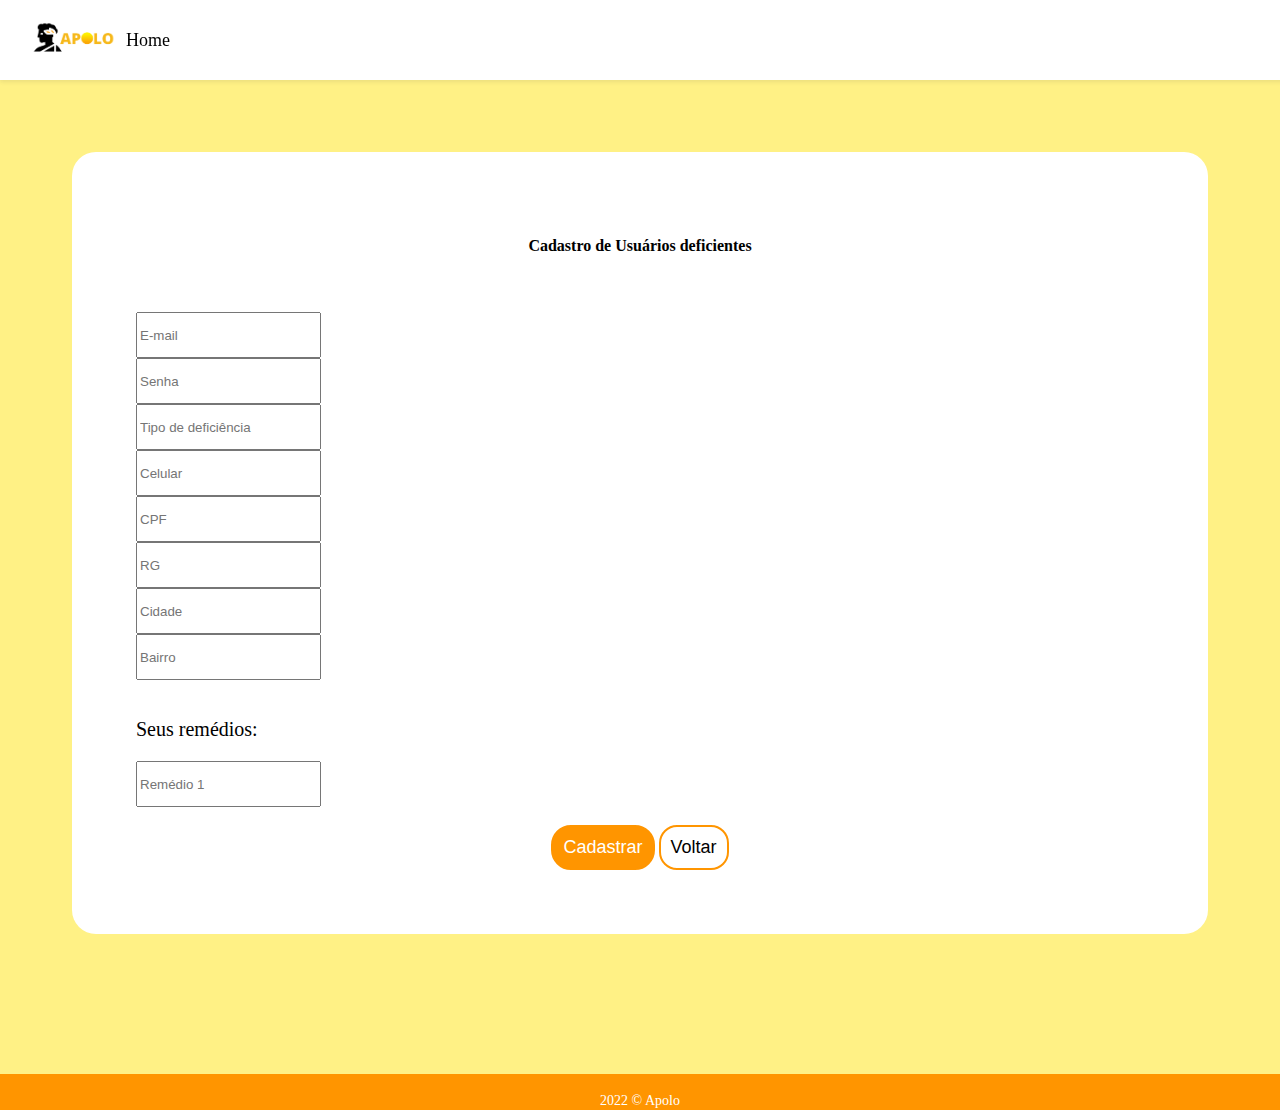
<file: pages/cadastroD.html>
<!DOCTYPE html>
    <head>
        <title> APOLO </title>
        <link rel="stylesheet" href="https://cdn.jsdelivr.net/npm/bootstrap@4.6.2/dist/css/bootstrap.min.css" integrity="sha384-xOolHFLEh07PJGoPkLv1IbcEPTNtaed2xpHsD9ESMhqIYd0nLMwNLD69Npy4HI+N" crossorigin="anonymous">
        <link rel="stylesheet" href="https://cdn.jsdelivr.net/npm/bootstrap-icons@1.9.1/font/bootstrap-icons.css">
        <link href="../css/estilo.css" rel="stylesheet" type="text/css">

        <meta name="viewport" content="width=device-width, initial-scale=1, shrink-to-fit=no">
        <meta http-equiv="X-UA-Compatible" content="IE=edge">

        <link rel="icon" type="image/png" sizes="32x32" href="../img/favicon-32x32.png">

        <script src="https://cdn.jsdelivr.net/npm/jquery@3.5.1/dist/jquery.slim.min.js" integrity="sha384-DfXdz2htPH0lsSSs5nCTpuj/zy4C+OGpamoFVy38MVBnE+IbbVYUew+OrCXaRkfj" crossorigin="anonymous"></script>
        <script src="https://cdn.jsdelivr.net/npm/bootstrap@4.6.2/dist/js/bootstrap.bundle.min.js" integrity="sha384-Fy6S3B9q64WdZWQUiU+q4/2Lc9npb8tCaSX9FK7E8HnRr0Jz8D6OP9dO5Vg3Q9ct" crossorigin="anonymous"></script>


        <script src="https://ajax.googleapis.com/ajax/libs/jquery/2.1.0/jquery.min.js"></script>

    </head>
    <body>
      <nav class="navbar fixed-top">
          <div class="nav-conteudo"> 
            <ul class="nav-lista">
              <div class="navbar-brand">
                <img src="../img/Apolo_logo.png" id="navbarimg">
              </div>

                <li class="nav-item">
                    <a href="../index.html" class="nav-link active">Home</a>
                </li>
                    
            </ul>
        </div>
      </nav>
          <main>
            <div class="container-fluid main" id="home">
                <div class="row linha justify-content-center r-cadastro">
                  <div class="col-sm-10">
                    <div class="m-cadastro">
                        <form method="POST">
                            <div class="row">
                              <div class="col-sm-12 center">
                                <h4> Cadastro de Usuários deficientes</h4>
                                <br> 
                              </div>
                            </div>
                            <div class="row">
                              <br>
                              <div class="form-group col-md-6">
                                <input type="email" class="form-control forms" id="cadastroEmail" name="email" placeholder="E-mail">
                              </div>
                              <div class="form-group col-md-6">
                                <input type="nome" class="form-control forms" id="cadastroSenha" name="senha" placeholder="Senha">
                              </div>
                            </div>
                            <div class="row">
                              <div class="form-group col-md-6">
                                <input type="text" class="form-control forms" id="tipoDef" placeholder="Tipo de deficiência">
                              </div>
                              <div class="form-group col-md-6">
                                <input type="text" class="form-control forms" id="celDef" placeholder="Celular">
                              </div>
                            </div>
                            <div class="row">
                              <div class="form-group col-md-6">
                                <input type="text" class="form-control forms" id="cpfDef" placeholder="CPF">
                              </div>
                              <div class="form-group col-md-6">
                                <input type="text" class="form-control forms" id="rgDef" placeholder="RG">
                              </div>
                            </div>
                            <div class="row">
                              <div class="form-group col-md-6">
                                <input type="text" class="form-control forms" id="cidadeDef" placeholder="Cidade">
                              </div>
                              <div class="form-group col-md-6">
                                <input type="text" class="form-control forms" id="bairroDef" placeholder="Bairro">
                              </div>
                            </div>
                            <div class="row">
                                  <div class="col-md-12">
                                    <br>
                                    <p> Seus remédios:</p>
                                  </div>
                                  <div class="col-md-12">
                                    <input type="text" class="form-control forms" id="remedioD1" placeholder="Remédio 1">
                                  </div>
                                </div>
                              <br>
                              <div class="center">
                                <button type="submit" value="Cadastrar" class="btn-login" id="cadastro" onclick="cadastrarD()"> Cadastrar </button>
                                <button class="btn-cadastro"> <a href="../index.html"> Voltar </a></button>
                            </div>
                            </div>
                          </form>
                    </div>
                  </div>
                </div>
              </div>
        </main>
        <div class="container-fluid footer">
            <p class="footer-p"> 2022 © Apolo </p>
      </div>

      <script src="../js/script.js"></script>
    </body>
</html>
</file>
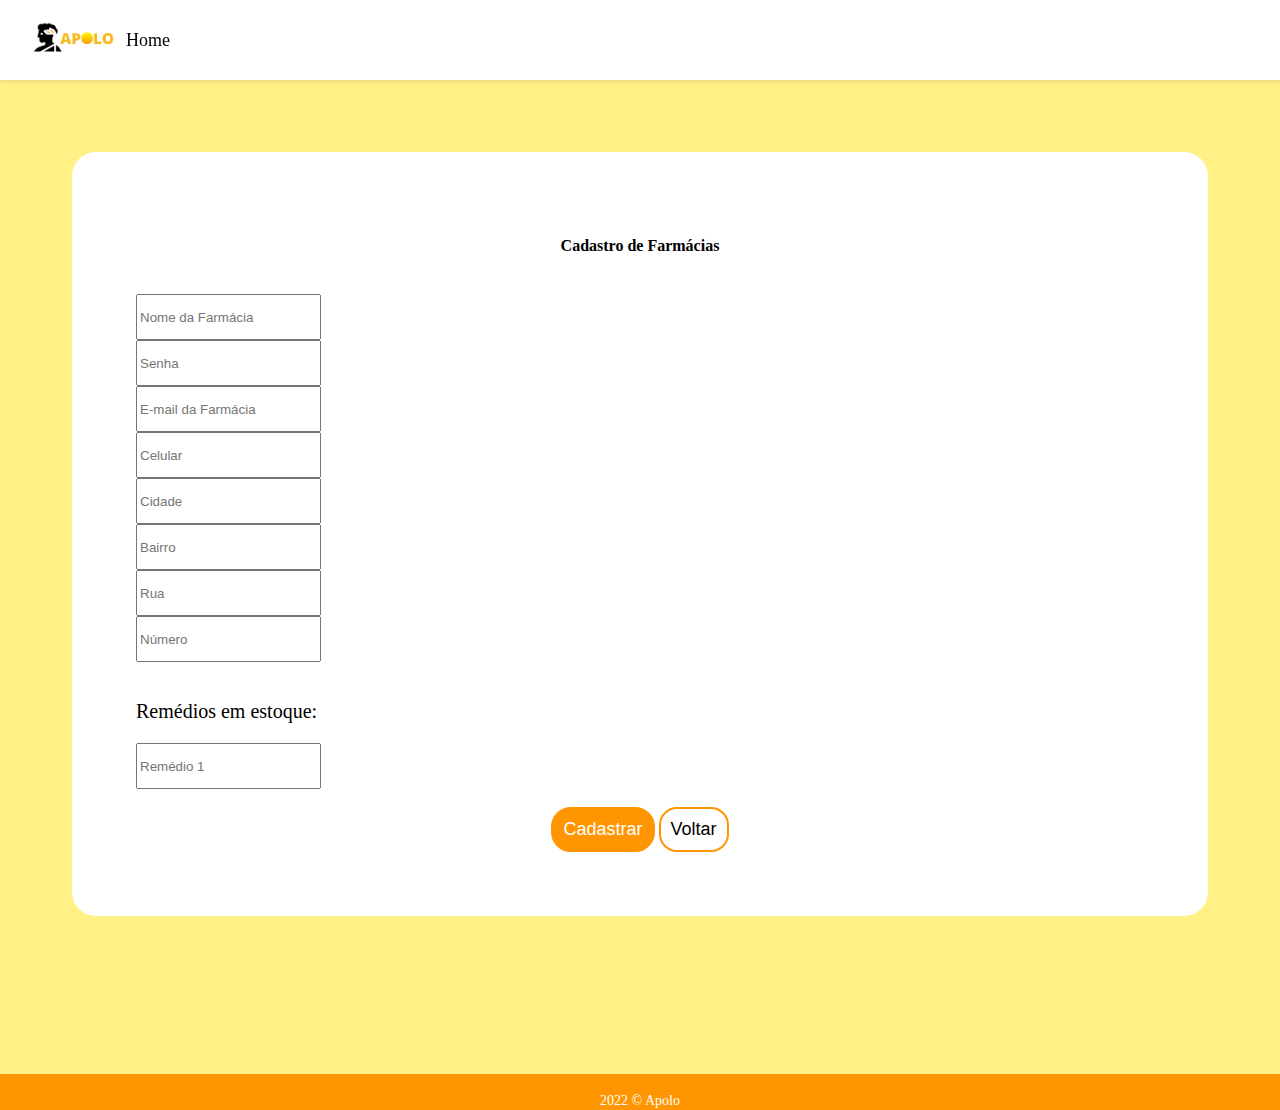
<file: pages/cadastroF.html>
<!DOCTYPE html>
    <head>
        <title> APOLO </title>
        <link rel="stylesheet" href="https://cdn.jsdelivr.net/npm/bootstrap@4.6.2/dist/css/bootstrap.min.css" integrity="sha384-xOolHFLEh07PJGoPkLv1IbcEPTNtaed2xpHsD9ESMhqIYd0nLMwNLD69Npy4HI+N" crossorigin="anonymous">
        <link rel="stylesheet" href="https://cdn.jsdelivr.net/npm/bootstrap-icons@1.9.1/font/bootstrap-icons.css">
        <link href="../css/estilo.css" rel="stylesheet" type="text/css">

        <meta name="viewport" content="width=device-width, initial-scale=1, shrink-to-fit=no">
        <meta http-equiv="X-UA-Compatible" content="IE=edge">

        <link rel="icon" type="image/png" sizes="32x32" href="../img/favicon-32x32.png">

        <script src="https://cdn.jsdelivr.net/npm/jquery@3.5.1/dist/jquery.slim.min.js" integrity="sha384-DfXdz2htPH0lsSSs5nCTpuj/zy4C+OGpamoFVy38MVBnE+IbbVYUew+OrCXaRkfj" crossorigin="anonymous"></script>
        <script src="https://cdn.jsdelivr.net/npm/bootstrap@4.6.2/dist/js/bootstrap.bundle.min.js" integrity="sha384-Fy6S3B9q64WdZWQUiU+q4/2Lc9npb8tCaSX9FK7E8HnRr0Jz8D6OP9dO5Vg3Q9ct" crossorigin="anonymous"></script>


        <script src="https://ajax.googleapis.com/ajax/libs/jquery/2.1.0/jquery.min.js"></script>

        <style>
          @import url('https://fonts.googleapis.com/css2?family=Fjalla+One&display=swap');
        </style>
    </head>
    <body>
      <nav class="navbar fixed-top">
          <div class="nav-conteudo"> 
            <ul class="nav-lista">
              <div class="navbar-brand">
                <img src="../img/Apolo_logo.png" id="navbarimg">
              </div>

                <li class="nav-item">
                    <a href="../index.html" class="nav-link active">Home</a>
                </li>
                    
            </ul>
        </div>
      </nav>
          <main>
            <div class="container-fluid main" id="home">
                <div class="row linha justify-content-center r-cadastro">
                  <div class="col-sm-10">
                    <div class="m-cadastro">
                        <form method="POST">
                            <div class="row">
                              <div class="col-sm-12 center">
                                <h4> Cadastro de Farmácias </h4>
                                <br>
                              </div>
                            </div>
                            <div class="row">
                              <div class="form-group col-md-6">
                                <input type="email" class="form-control forms" id="cadastroNome" name="nome" placeholder="Nome da Farmácia">
                              </div>
                              <div class="form-group col-md-6">
                                <input type="nome" class="form-control forms" id="cadastroSenha" name="senha" placeholder="Senha">
                              </div>
                            </div>
                              
                            <div class="row">
                                    <div class="form-group col-md-6">
                                        <input type="text" class="form-control forms" id="emailFar" placeholder="E-mail da Farmácia">
                                    </div>
                                    <div class="form-group col-md-6">
                                        <input type="text" class="form-control forms" id="celFar" placeholder="Celular">
                                    </div>
                                  </div>
                                  <div class="row">
                                    <div class="form-group col-md-6">
                                        <input type="text" class="form-control forms" id="cidadeFar" placeholder="Cidade">
                                    </div>
                                    <div class="form-group col-md-6">
                                        <input type="text" class="form-control forms" id="bairroFar" placeholder="Bairro">
                                    </div>
                                  </div>
                                  <div class="row">
                                      <div class="form-group col-md-6">
                                      <input type="text" class="form-control forms" id="ruaFar" placeholder="Rua">
                                  </div>
                                  <div class="form-group col-md-6">
                                      <input type="text" class="form-control forms" id="numeroFar" placeholder="Número">
                                  </div>
                                </div>
                                <div class="form-row">
                                  <div class="col-md-12">
                                    <br>
                                    <p> Remédios em estoque:</p>
                                  </div>
                                  <div class="col-md-12">
                                    <input type="text" class="form-control forms" id="remedioF1" placeholder="Remédio 1">
                                  </div>
                              </div>
                              <br>
                              <div class="center">
                                <button type="submit" value="Cadastrar" class="btn-login" id="cadastro" onclick="cadastrarF()"> Cadastrar </button>
                                <button class="btn-cadastro"> <a href="../index.html"> Voltar </a></button>
                            </div>
                            </div>
                          </form>
                        <br> 
                    </div>
                  </div>
                </div>
              </div>
        </main>
        <div class="container-fluid footer">
            <p class="footer-p"> 2022 © Apolo </p>
      </div>

      <script src="../js/script.js"></script>
    </body>
</html>
</file>
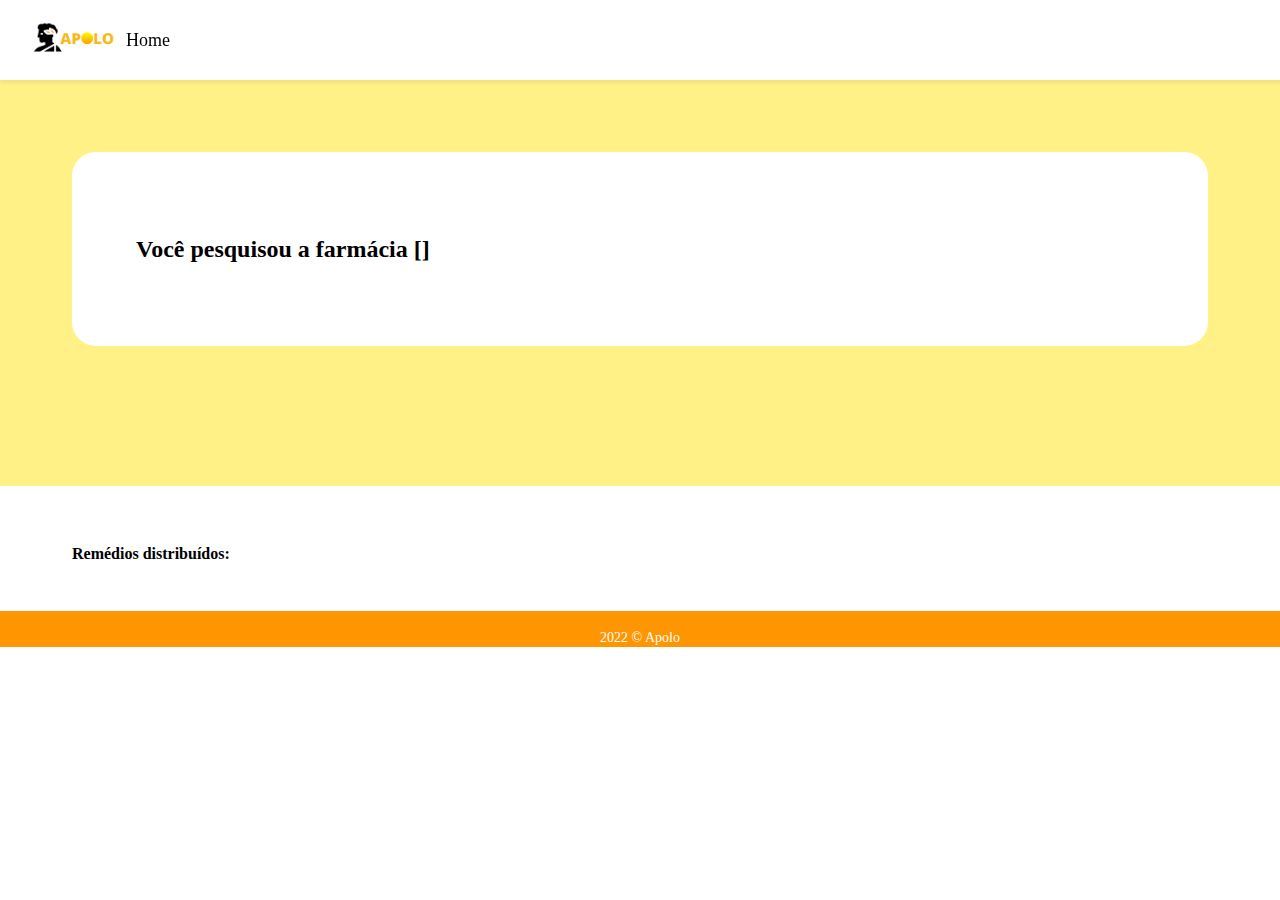
<file: pages/farmacia.html>
<!DOCTYPE html>
    <head>
        <title> APOLO </title>
        <link rel="stylesheet" href="https://cdn.jsdelivr.net/npm/bootstrap@4.6.2/dist/css/bootstrap.min.css" integrity="sha384-xOolHFLEh07PJGoPkLv1IbcEPTNtaed2xpHsD9ESMhqIYd0nLMwNLD69Npy4HI+N" crossorigin="anonymous">
        <link rel="stylesheet" href="https://cdn.jsdelivr.net/npm/bootstrap-icons@1.9.1/font/bootstrap-icons.css">
        <link href="../css/estilo.css" rel="stylesheet" type="text/css">

        <meta name="viewport" content="width=device-width, initial-scale=1, shrink-to-fit=no">
        <meta http-equiv="X-UA-Compatible" content="IE=edge">

        <script src="https://cdn.jsdelivr.net/npm/jquery@3.5.1/dist/jquery.slim.min.js" integrity="sha384-DfXdz2htPH0lsSSs5nCTpuj/zy4C+OGpamoFVy38MVBnE+IbbVYUew+OrCXaRkfj" crossorigin="anonymous"></script>
        <script src="https://cdn.jsdelivr.net/npm/bootstrap@4.6.2/dist/js/bootstrap.bundle.min.js" integrity="sha384-Fy6S3B9q64WdZWQUiU+q4/2Lc9npb8tCaSX9FK7E8HnRr0Jz8D6OP9dO5Vg3Q9ct" crossorigin="anonymous"></script>
        <script src="https://ajax.googleapis.com/ajax/libs/jquery/2.1.0/jquery.min.js"></script>

    </head>
    <body>
      <nav class="navbar fixed-top">
          <div class="nav-conteudo"> 
            <ul class="nav-lista">
              <div class="navbar-brand">
                <img src="../img/Apolo_logo.png" id="navbarimg">
              </div>

                <li class="nav-item">
                    <a href="../index.html" class="nav-link active">Home</a>
                </li>
                    
            </ul>
        </div>
      </nav>
          <main>
              <div class="container-fluid main" id="home">
                <div class="row linha r-cadastro">
                  <div class="col-sm-12">
                    <div class="m-cadastro">
                      <h2> Você pesquisou a farmácia [] </h2>
                    </div>
                  </div>
                </div>
              </div>
              <div class="container-fluid">
                <div class="row linha">
                  <div class="col-sm-6">
                    <h4>Remédios distribuídos: </h4>
                    <div id="aba-remedio2">
                      
                    </div>
                  </div>
                </div>
              </div>
            </div>
        </main>
        
        <div class="container-fluid footer">
            <p class="footer-p"> 2022 © Apolo </p>
      </div>

      <script src="../js/script.js"></script>
    </body>
</html>
</file>
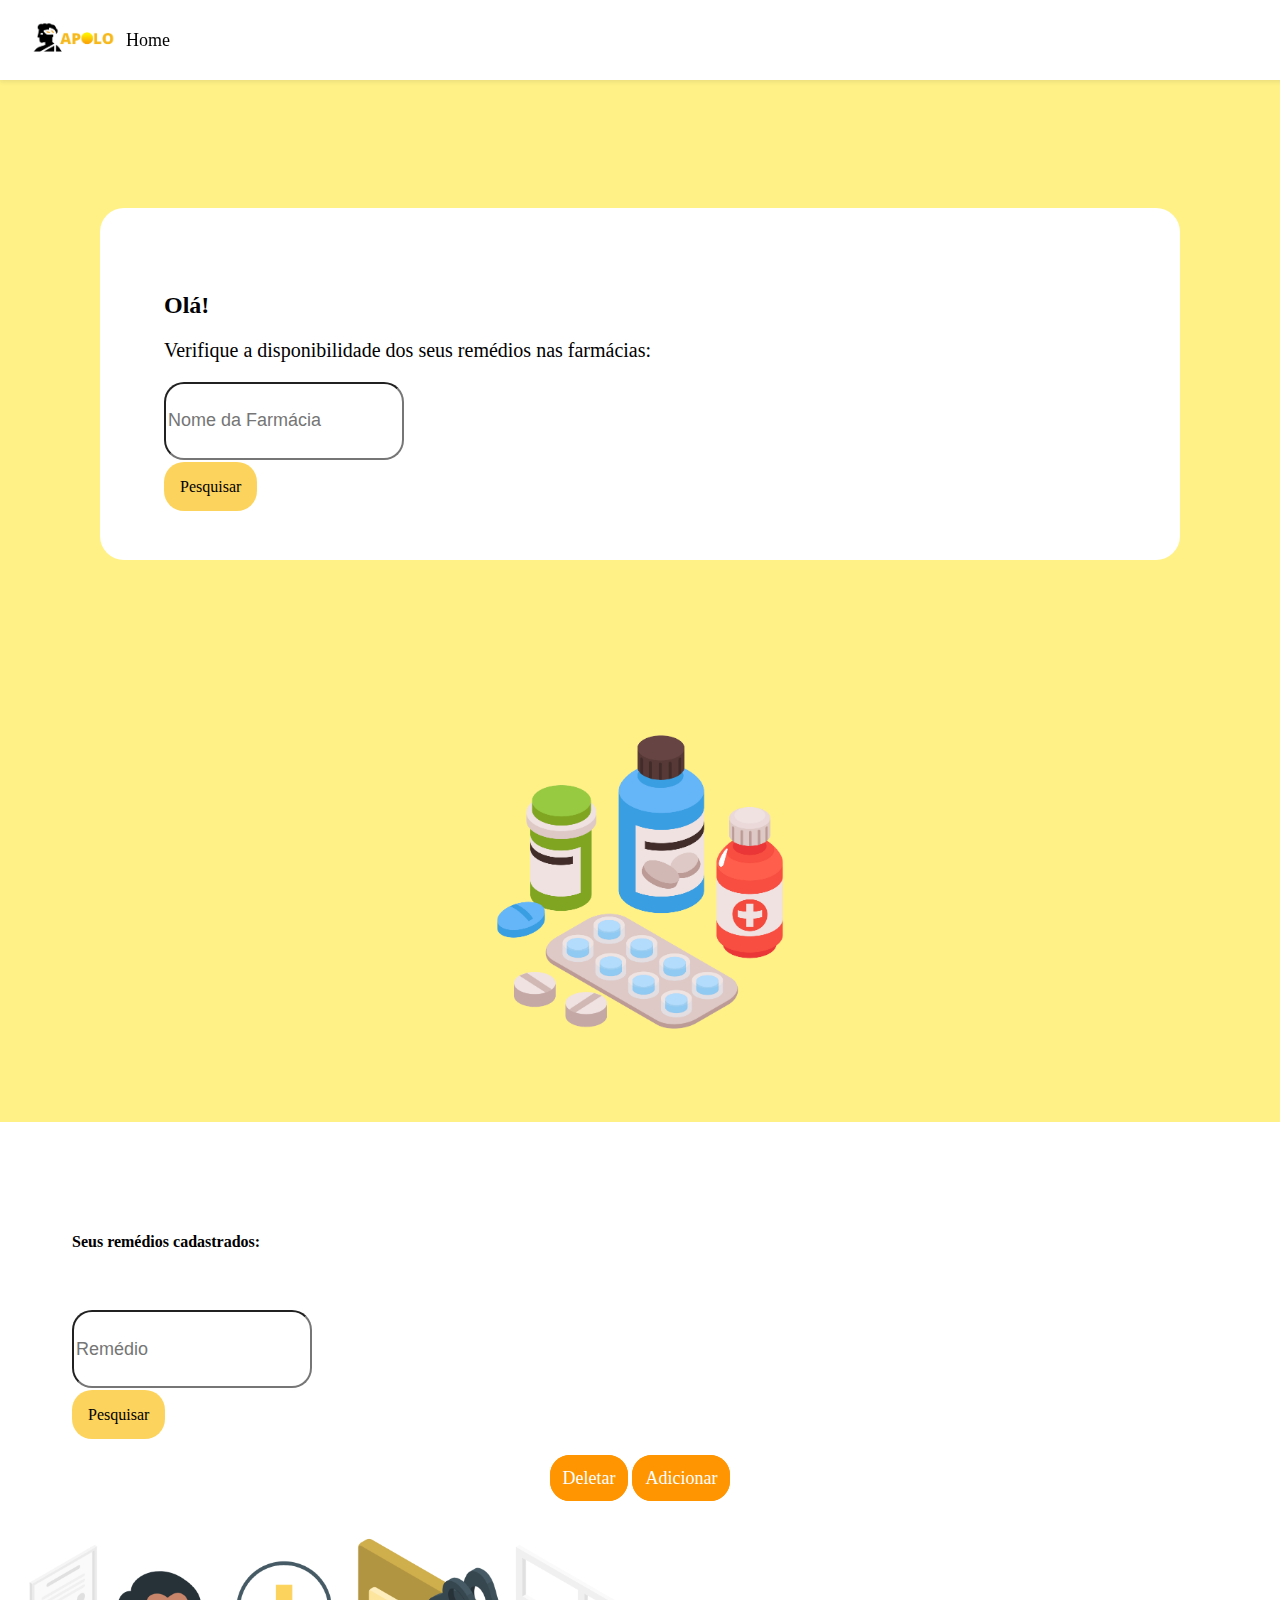
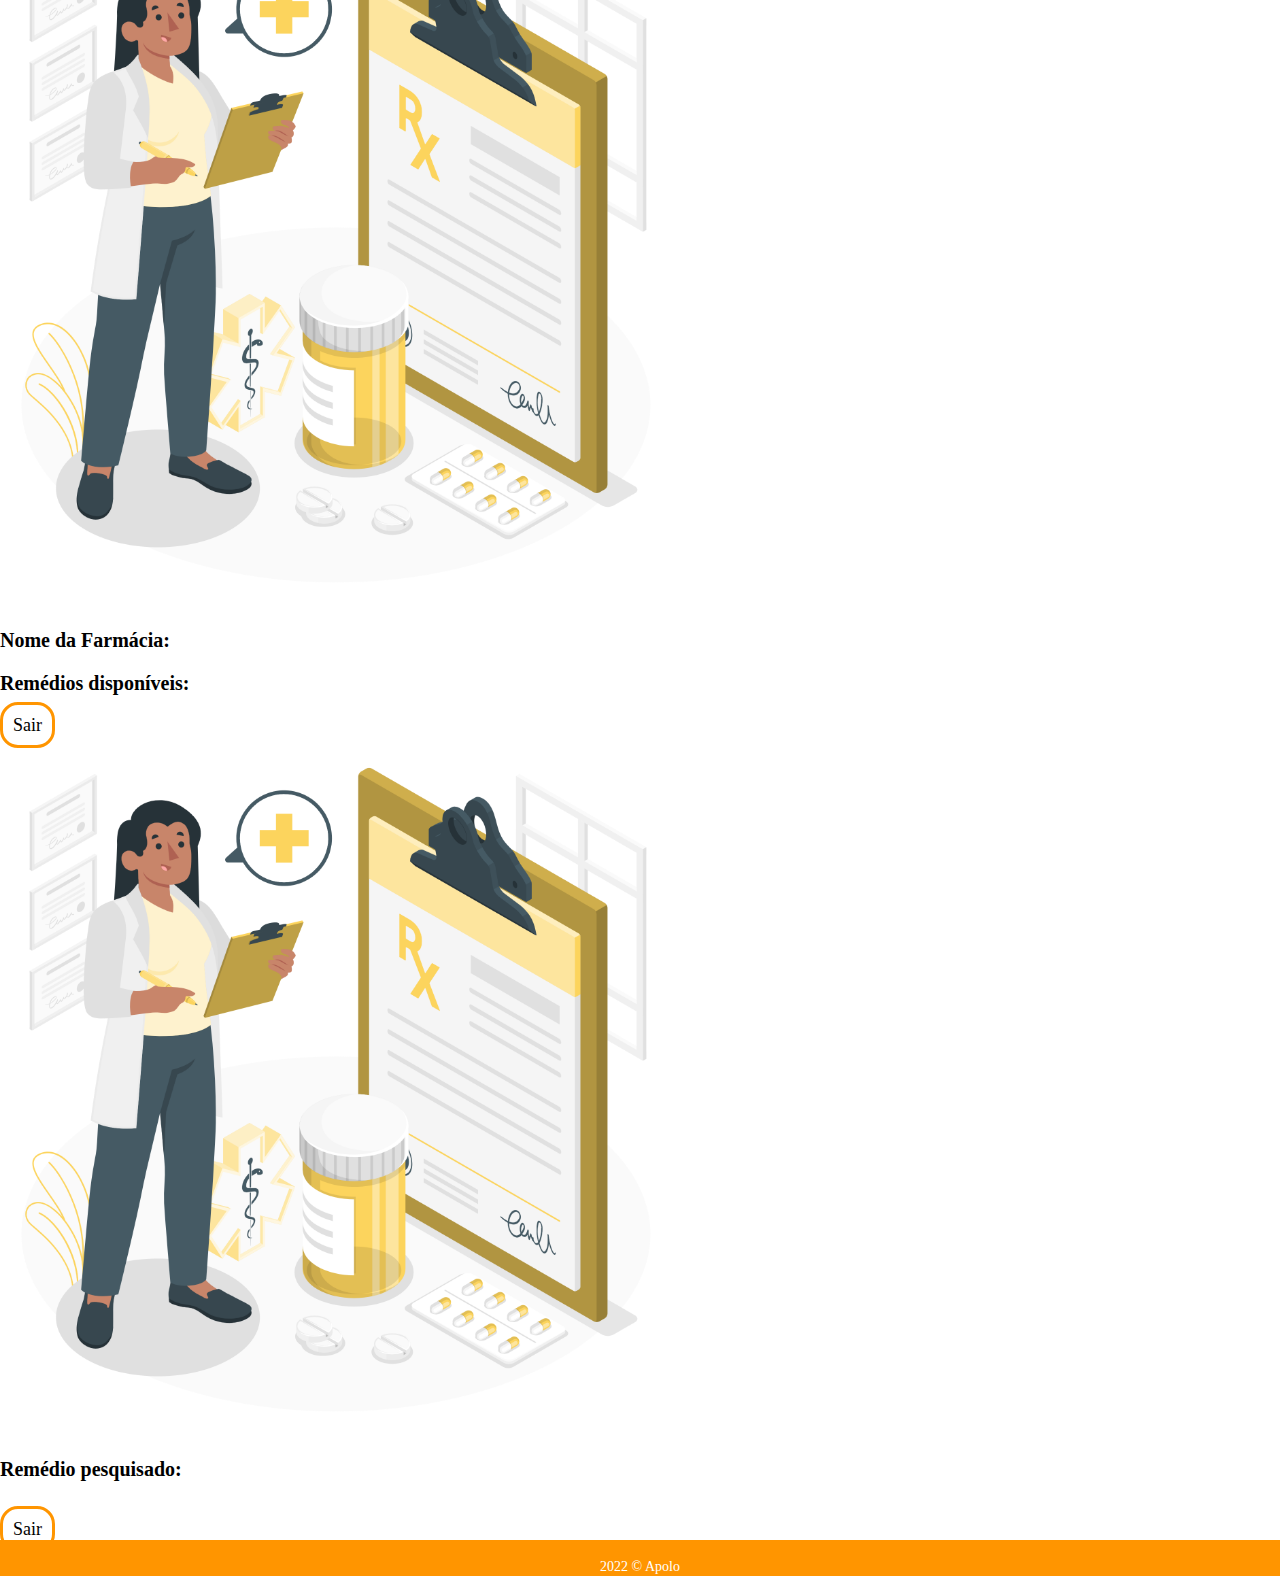
<file: pages/inicioD.html>
<!DOCTYPE html>
    <head>
        <title> APOLO </title>
        <link rel="stylesheet" href="https://cdn.jsdelivr.net/npm/bootstrap@4.6.2/dist/css/bootstrap.min.css" integrity="sha384-xOolHFLEh07PJGoPkLv1IbcEPTNtaed2xpHsD9ESMhqIYd0nLMwNLD69Npy4HI+N" crossorigin="anonymous">
        <link rel="stylesheet" href="https://cdn.jsdelivr.net/npm/bootstrap-icons@1.9.1/font/bootstrap-icons.css">
        <link href="../css/estilo.css" rel="stylesheet" type="text/css">

        <meta name="viewport" content="width=device-width, initial-scale=1, shrink-to-fit=no">
        <meta http-equiv="X-UA-Compatible" content="IE=edge">

        <link rel="icon" type="image/png" sizes="32x32" href="../img/favicon-32x32.png">

        <script src="https://cdn.jsdelivr.net/npm/jquery@3.5.1/dist/jquery.slim.min.js" integrity="sha384-DfXdz2htPH0lsSSs5nCTpuj/zy4C+OGpamoFVy38MVBnE+IbbVYUew+OrCXaRkfj" crossorigin="anonymous"></script>
        
        <script src="https://cdn.jsdelivr.net/npm/bootstrap@4.6.2/dist/js/bootstrap.bundle.min.js" integrity="sha384-Fy6S3B9q64WdZWQUiU+q4/2Lc9npb8tCaSX9FK7E8HnRr0Jz8D6OP9dO5Vg3Q9ct" crossorigin="anonymous"></script>
    </head>
    <body>
      <nav class="navbar fixed-top">
          <div class="nav-conteudo"> 
            <ul class="nav-lista">
              <div class="navbar-brand">
                <img src="../img/Apolo_logo.png" id="navbarimg">
              </div>

                <li class="nav-item">
                    <a href="../index.html" class="nav-link active">Home</a>
                </li>
                    
            </ul>
        </div>
      </nav>
          <main>
              <div class="container-fluid main" id="home">
                <div class="row linha r-cadastro mainHomePesq">
                  <div class="col-sm-7">
                    <div class="m-cadastro">
                      <h2> Olá! </h2>
                      <p> Verifique a disponibilidade dos seus remédios nas farmácias: </p>

                      <form>
                        <div class="form-row">
                          <div class="col-sm-9">
                            <input type="text" class="form-control form-pesquisa" placeholder="Nome da Farmácia" id="nomeFarm">
                          </div>
                          <div class="col-sm-3">
                            <br>
                            <a  id="meudeus" onclick="pesquisarFarmacia()"> Pesquisar </a>
                          </div>
                        </div>
                      </form>
                    </div>
                  </div>
                  <div class="col-sm-5 center">
                    <img src="../img/inicioD.png" width="400px" class="imagemMg">
                  </div>
                </div>
              </div>
              <br> 
              <div class="container-fluid">
                <div class="row linhaRemC">
                  <div class="col-sm-12">
                    <h4>Seus remédios cadastrados:</h4>
                    <div id="remedios-def"></div>
                  </div>
                </div>
                <div class="row linha">
                    <div class="col-sm-10">
                      <input type="text" class="form-control form-pesquisa" placeholder="Remédio" id="nomeDRem">
                    </div>
                    <div class="col-sm-2">
                      <br>
                      <a href="#" id="meudeus" onclick="pesquisarRemedioDef()">Pesquisar</a>
                    </div>
                </div>
                <div class="row">
                    <div class="col-sm-12 center">
                            <br>
                            <a href="#" class="btn-login" onclick="apagarRemedioDef()">Deletar</a>
                            <a href="#" class="btn-login" onclick="addRemedioDef()">Adicionar</a>
                          </div>
                        </div>
              </div>
              <br>
        </main>
        <div id="resultadoPesq">
          <div class="modal-dialog">
            <div class="modal" id="modalPFarm" aria-labelledby="exampleModalLabel" tabindex="-1" aria-hidden="true">
                <div class="modal-dialog">
                    <div class="modal-content">
                    <div class="modal-body">
                    <div class="container-fluid">
                        <div class="row">
                            <div class="col-sm-5">
                                <img src="../img/farmPesq.png" width="100%">
                            </div>
                            <div class="col-sm-7">
                            <br>
                          <p class="pesquisaP">Nome da Farmácia: <p id="nmFarm"> </p></p>
                            <p class="pesquisaP">Remédios disponíveis: <p id="remedioFDisponivel"> </p> </p>
                            </div>
                        </div>
                    </div>
                </div>
                <div class="modal-footer ">
                    <a href="#" class="btn-cadastro" data-dismiss="modal">Sair</a>
                </div>
            </div>
          </div>
        </div>
      </div>
    </div>
    <div id="resultadoPesq1">
      <div class="modal-dialog">
        <div class="modal" id="modalRemeDef" aria-labelledby="exampleModalLabel" tabindex="-1" aria-hidden="true">
          <div class="modal-dialog">
            <div class="modal-content">
              <div class="modal-body">
                <div class="container-fluid">
                  <div class="row">
                    <div class="col-sm-5">
                      <img src="../img/farmPesq.png" width="100%">
                    </div>
                    <div class="col-sm-7">
                      <br>
                      <p class="pesquisaP">Remédio pesquisado: <p id="remedioDPesquisado"> </p> </p>
                      <br>
                    </div>
                  </div>
                </div>
              </div>
              <div class="modal-footer ">
                  <a href="#" class="btn-cadastro" data-dismiss="modal">Sair</a>
              </div>
            </div>
          </div>
        </div>
      </div>
    </div>
      <div class="container-fluid footer">
            <p class="footer-p"> 2022 © Apolo </p>
      </div>

      <script src="../js/script.js"></script>
    </body>
</html>
</file>
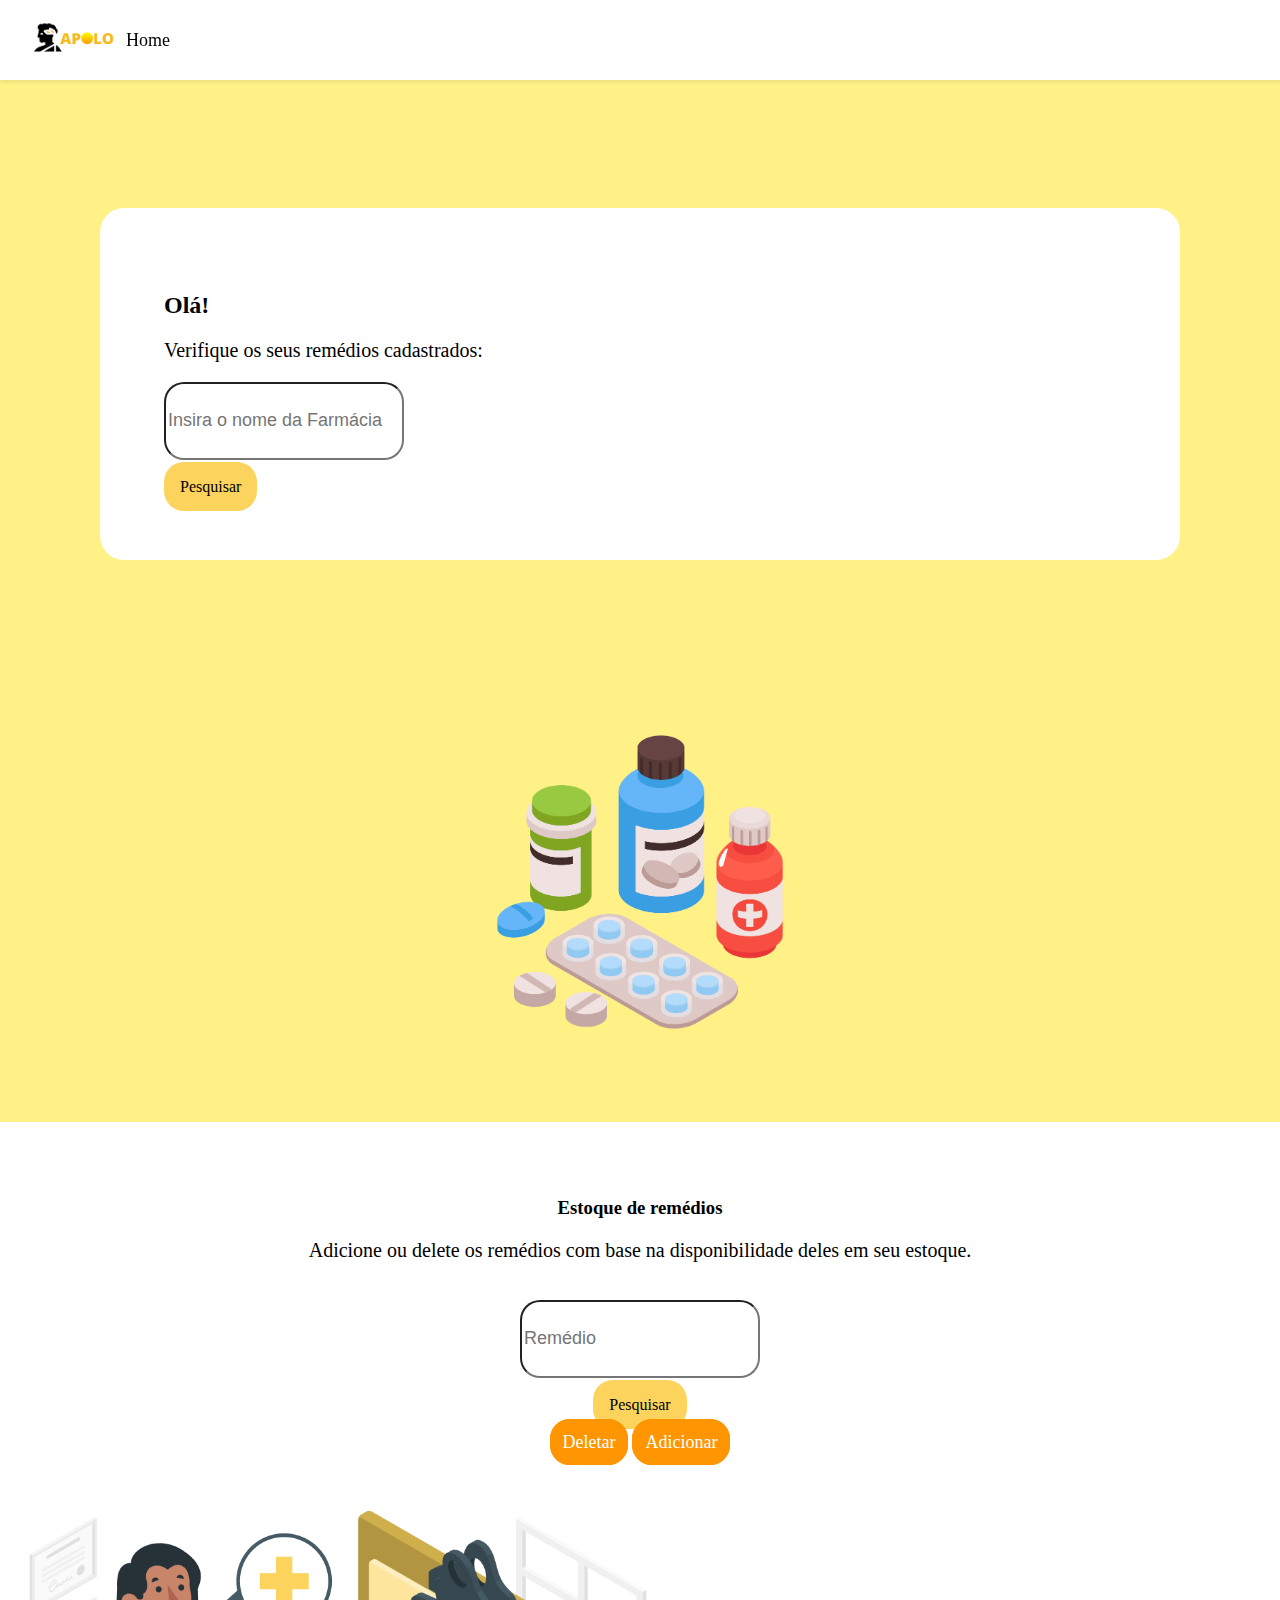
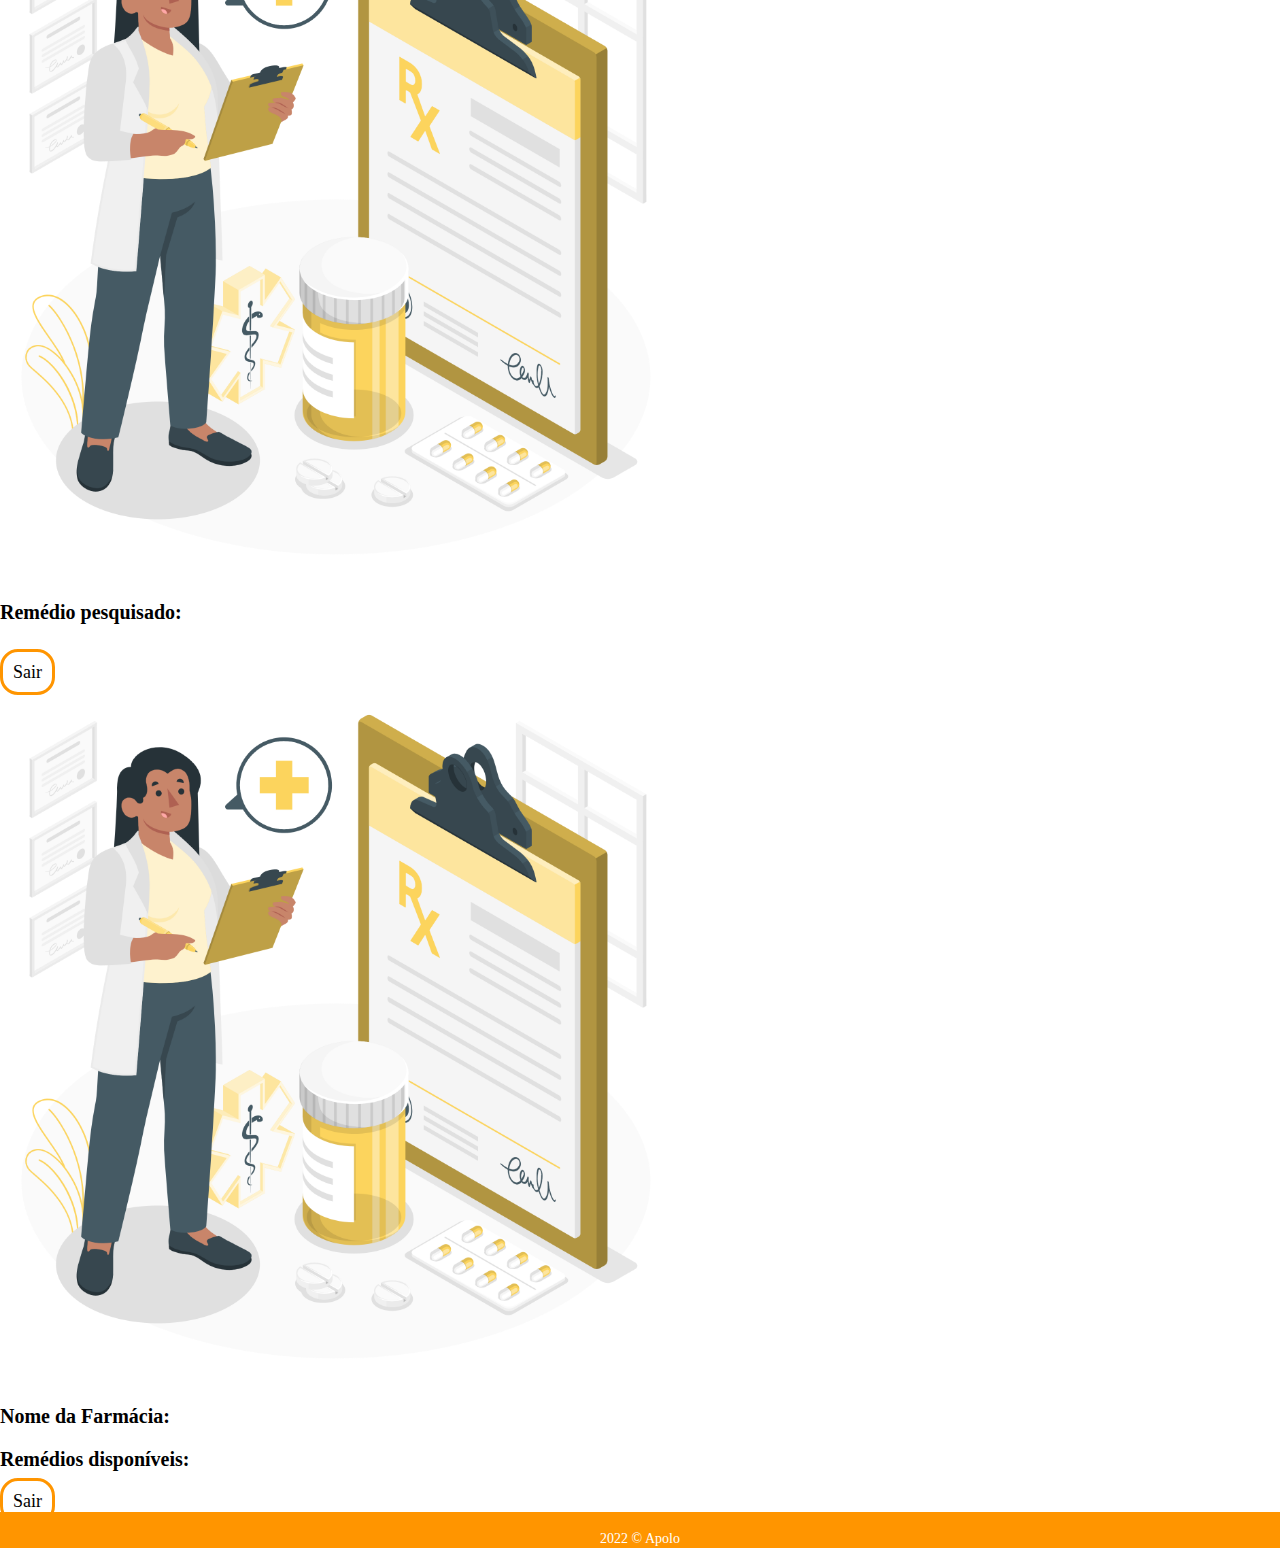
<file: pages/inicioF.html>
<!DOCTYPE html>
    <head>
        <title> APOLO </title>
        <link rel="stylesheet" href="https://cdn.jsdelivr.net/npm/bootstrap@4.6.2/dist/css/bootstrap.min.css" integrity="sha384-xOolHFLEh07PJGoPkLv1IbcEPTNtaed2xpHsD9ESMhqIYd0nLMwNLD69Npy4HI+N" crossorigin="anonymous">
        <link rel="stylesheet" href="https://cdn.jsdelivr.net/npm/bootstrap-icons@1.9.1/font/bootstrap-icons.css">
        <link href="../css/estilo.css" rel="stylesheet" type="text/css">

        <meta name="viewport" content="width=device-width, initial-scale=1, shrink-to-fit=no">
        <meta http-equiv="X-UA-Compatible" content="IE=edge">

        <link rel="icon" type="image/png" sizes="32x32" href="../img/favicon-32x32.png">

        <script src="https://cdn.jsdelivr.net/npm/jquery@3.5.1/dist/jquery.slim.min.js" integrity="sha384-DfXdz2htPH0lsSSs5nCTpuj/zy4C+OGpamoFVy38MVBnE+IbbVYUew+OrCXaRkfj" crossorigin="anonymous"></script>
        
        <script src="https://cdn.jsdelivr.net/npm/bootstrap@4.6.2/dist/js/bootstrap.bundle.min.js" integrity="sha384-Fy6S3B9q64WdZWQUiU+q4/2Lc9npb8tCaSX9FK7E8HnRr0Jz8D6OP9dO5Vg3Q9ct" crossorigin="anonymous"></script>
    </head>
    <body>
      <nav class="navbar fixed-top">
          <div class="nav-conteudo"> 
            <ul class="nav-lista">
              <div class="navbar-brand">
                <img src="../img/Apolo_logo.png" id="navbarimg">
              </div>

                <li class="nav-item">
                    <a href="../index.html" class="nav-link active">Home</a>
                </li>
                    
            </ul>
        </div>
      </nav>
          <main>
              <div class="container-fluid main" id="home">
                <div class="row linha r-cadastro mainHomePesq">
                  <div class="col-sm-7">
                    <div class="m-cadastro">
                      <h2> Olá! </h2>
                      <p> Verifique os seus remédios cadastrados: </p>

                      <form>
                        <div class="form-row">
                          <div class="col-sm-9">
                            <input type="text" class="form-control form-pesquisa" placeholder="Insira o nome da Farmácia" id="nomeFarm">
                          </div>
                          <div class="col-sm-3">
                            <br>
                            <a  id="meudeus" onclick="pesquisarFarmacia()"> Pesquisar </a>
                          </div>
                        </div>
                      </form>
                    </div>
                  </div>
                  <div class="col-sm-5 center">
                    <img src="../img/inicioD.png" width="400px" class="imagemMg">
                  </div>
                </div>
              </div>
              <br> 
              <div class="container-fluid">
                <div class="row linha">
                  <div class="col-sm-12 center">
                    <h3>Estoque de remédios</h3>
                    <p>Adicione ou delete os remédios com base na disponibilidade deles em seu estoque.</p>
                    <br>
                    <div id="remedios-farma">
                      <form>
                        <div class="form-row">
                          <div class="col-sm-10">
                            <input type="text" class="form-control form-pesquisa" placeholder="Remédio" id="nomeFRem">
                          </div>
                          <div class="col-sm-2">
                            <br>
                            <a href="#" id="meudeus" onclick="pesquisarRemedio()">Pesquisar</a>
                          </div>
                        </div>
                        <div class="form-row">
                          <div class="col-sm-12 justify-content-center">
                            <br>
                            <a href="#" class="btn-login" onclick="apagarRemedio()">Deletar</a>
                            <a href="#" class="btn-login" onclick="addRemedio()">Adicionar</a>
                          </div>
                        </div>
                      </form>
                    </div>
                  </div>
                </div>
              </div>
        </main>
            <div id="resultadoPesq">
              <div class="modal-dialog">
                <div class="modal" id="modalRemeFarm" aria-labelledby="exampleModalLabel" tabindex="-1" aria-hidden="true">
                  <div class="modal-dialog">
                    <div class="modal-content">
                      <div class="modal-body">
                        <div class="container-fluid">
                          <div class="row">
                            <div class="col-sm-5">
                              <img src="../img/farmPesq.png" width="100%">
                            </div>
                            <div class="col-sm-7">
                              <br>
                              <p class="pesquisaP">Remédio pesquisado: <p id="remedioFPesquisado"> </p> </p>
                              <br>
                            </div>
                          </div>
                        </div>
                      </div>
                      <div class="modal-footer ">
                          <a href="#" class="btn-cadastro" data-dismiss="modal">Sair</a>
                      </div>
                    </div>
                  </div>
                </div>
              </div>
            </div>

                <div id="resultadoPesqA">
                  <div class="modal-dialog">
                    <div class="modal" id="modalPFarm" aria-labelledby="exampleModalLabel" tabindex="-1" aria-hidden="true">
                      <div class="modal-dialog">
                        <div class="modal-content">
                          <div class="modal-body">
                            <div class="container-fluid">
                              <div class="row">
                                <div class="col-sm-5">
                                    <img src="../img/farmPesq.png" width="100%">
                                </div>
                                <div class="col-sm-7">
                                  <br>
                                  <p class="pesquisaP">Nome da Farmácia: <p id="nmFarm"> </p></p>
                                  <p class="pesquisaP">Remédios disponíveis: <p id="remedioFDisponivel"> </p> </p>
                                </div>
                              </div>
                            </div>
                          </div>
                          <div class="modal-footer ">
                              <a href="#" class="btn-cadastro" data-dismiss="modal">Sair</a>
                          </div>
                        </div>
                      </div>
                    </div>
                  </div>
                </div>
        <div class="container-fluid footer">
              <p class="footer-p"> 2022 © Apolo </p>
        </div>

      <script src="../js/script.js"></script>
    </body>
</html>
</file>
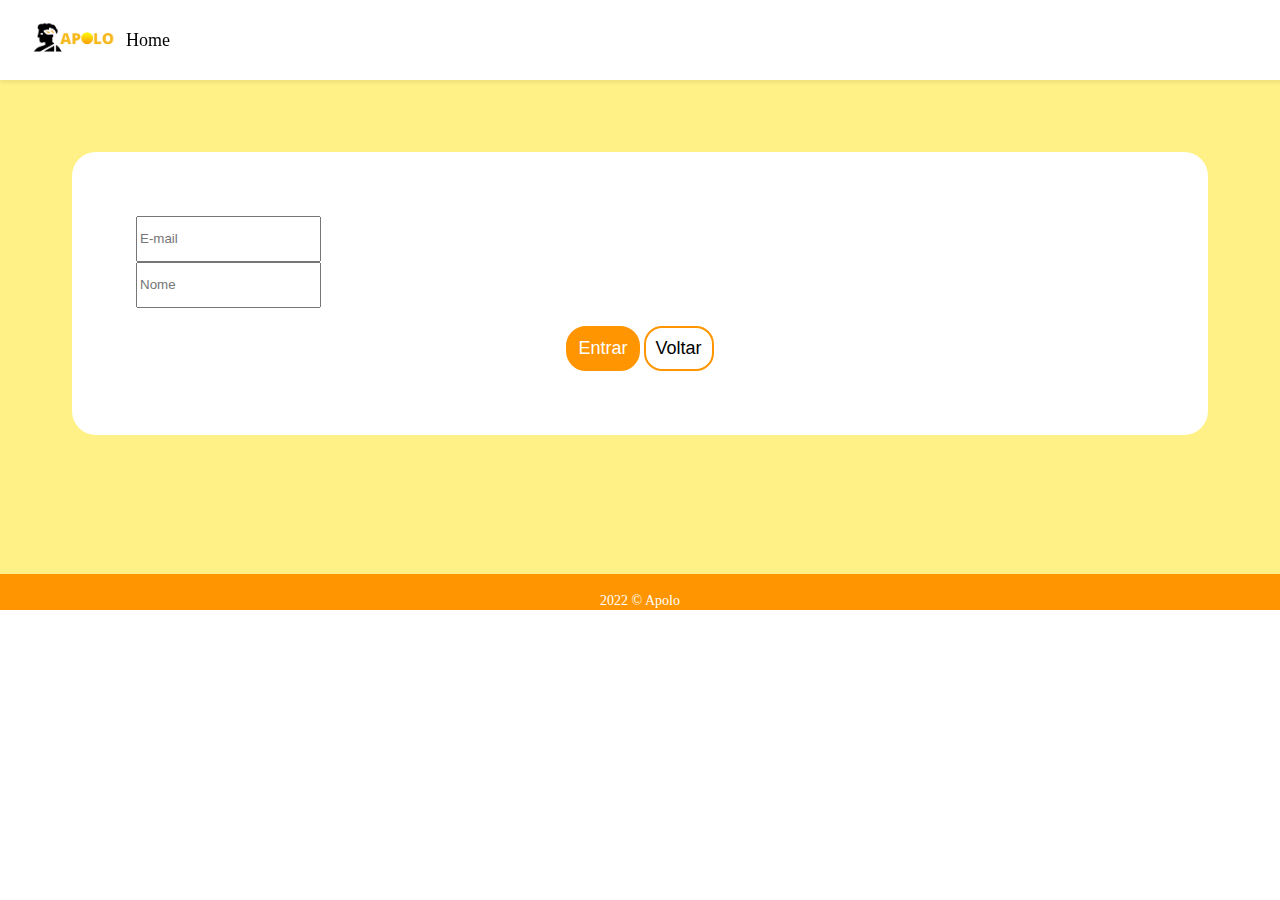
<file: pages/login.html>
<!DOCTYPE html>
    <head>
        <title> APOLO </title>
        <link rel="stylesheet" href="https://cdn.jsdelivr.net/npm/bootstrap@4.6.2/dist/css/bootstrap.min.css" integrity="sha384-xOolHFLEh07PJGoPkLv1IbcEPTNtaed2xpHsD9ESMhqIYd0nLMwNLD69Npy4HI+N" crossorigin="anonymous">
        <link rel="stylesheet" href="https://cdn.jsdelivr.net/npm/bootstrap-icons@1.9.1/font/bootstrap-icons.css">
        <link href="../css/estilo.css" rel="stylesheet" type="text/css">

        <meta name="viewport" content="width=device-width, initial-scale=1, shrink-to-fit=no">
        <meta http-equiv="X-UA-Compatible" content="IE=edge">

        <script src="https://cdn.jsdelivr.net/npm/jquery@3.5.1/dist/jquery.slim.min.js" integrity="sha384-DfXdz2htPH0lsSSs5nCTpuj/zy4C+OGpamoFVy38MVBnE+IbbVYUew+OrCXaRkfj" crossorigin="anonymous"></script>
        <script src="https://cdn.jsdelivr.net/npm/bootstrap@4.6.2/dist/js/bootstrap.bundle.min.js" integrity="sha384-Fy6S3B9q64WdZWQUiU+q4/2Lc9npb8tCaSX9FK7E8HnRr0Jz8D6OP9dO5Vg3Q9ct" crossorigin="anonymous"></script>
        <script src="../js/script.js"></script>

        <style>
          @import url('https://fonts.googleapis.com/css2?family=Fjalla+One&display=swap');
        </style>
    </head>
    <body>
      <nav class="navbar fixed-top">
          <div class="nav-conteudo"> 
            <ul class="nav-lista">
              <div class="navbar-brand">
                <img src="../img/Apolo_logo.png" id="navbarimg">
              </div>

                <li class="nav-item">
                    <a href="../index.html" class="nav-link active">Home</a>
                </li>
                    
            </ul>
        </div>
      </nav>
          <main>
            <div class="container-fluid main" id="home">
              <div class="row linha justify-content-center r-cadastro">
                <div class="col-sm-10">
                  <div class="m-cadastro">
                      <form method="POST">
                          <div class="form-row">
                            <div class="form-group col-md-6">
                              <input type="email" class="form-control forms" id="email" name="email" placeholder="E-mail">
                            </div>
                            <div class="form-group col-md-6">
                              <input type="nome" class="form-control forms" id="nome" name="nome" placeholder="Nome">
                            </div>
                          </div>
                        </form>
                      <br> 
                    <div class="center">
                      <button type="submit" value="Entrar" class="btn-login" id="cadastrar" > Entrar </button>
                      <button class="btn-cadastro"> <a href="../index.html"> Voltar </a></button>
                  </div>
                  </div>
                </div>
              </div>
            </div>
          
        </main>
        <div class="container-fluid footer">
            <p class="footer-p"> 2022 © Apolo </p>
      </div>
    </body>
</html>
</file>
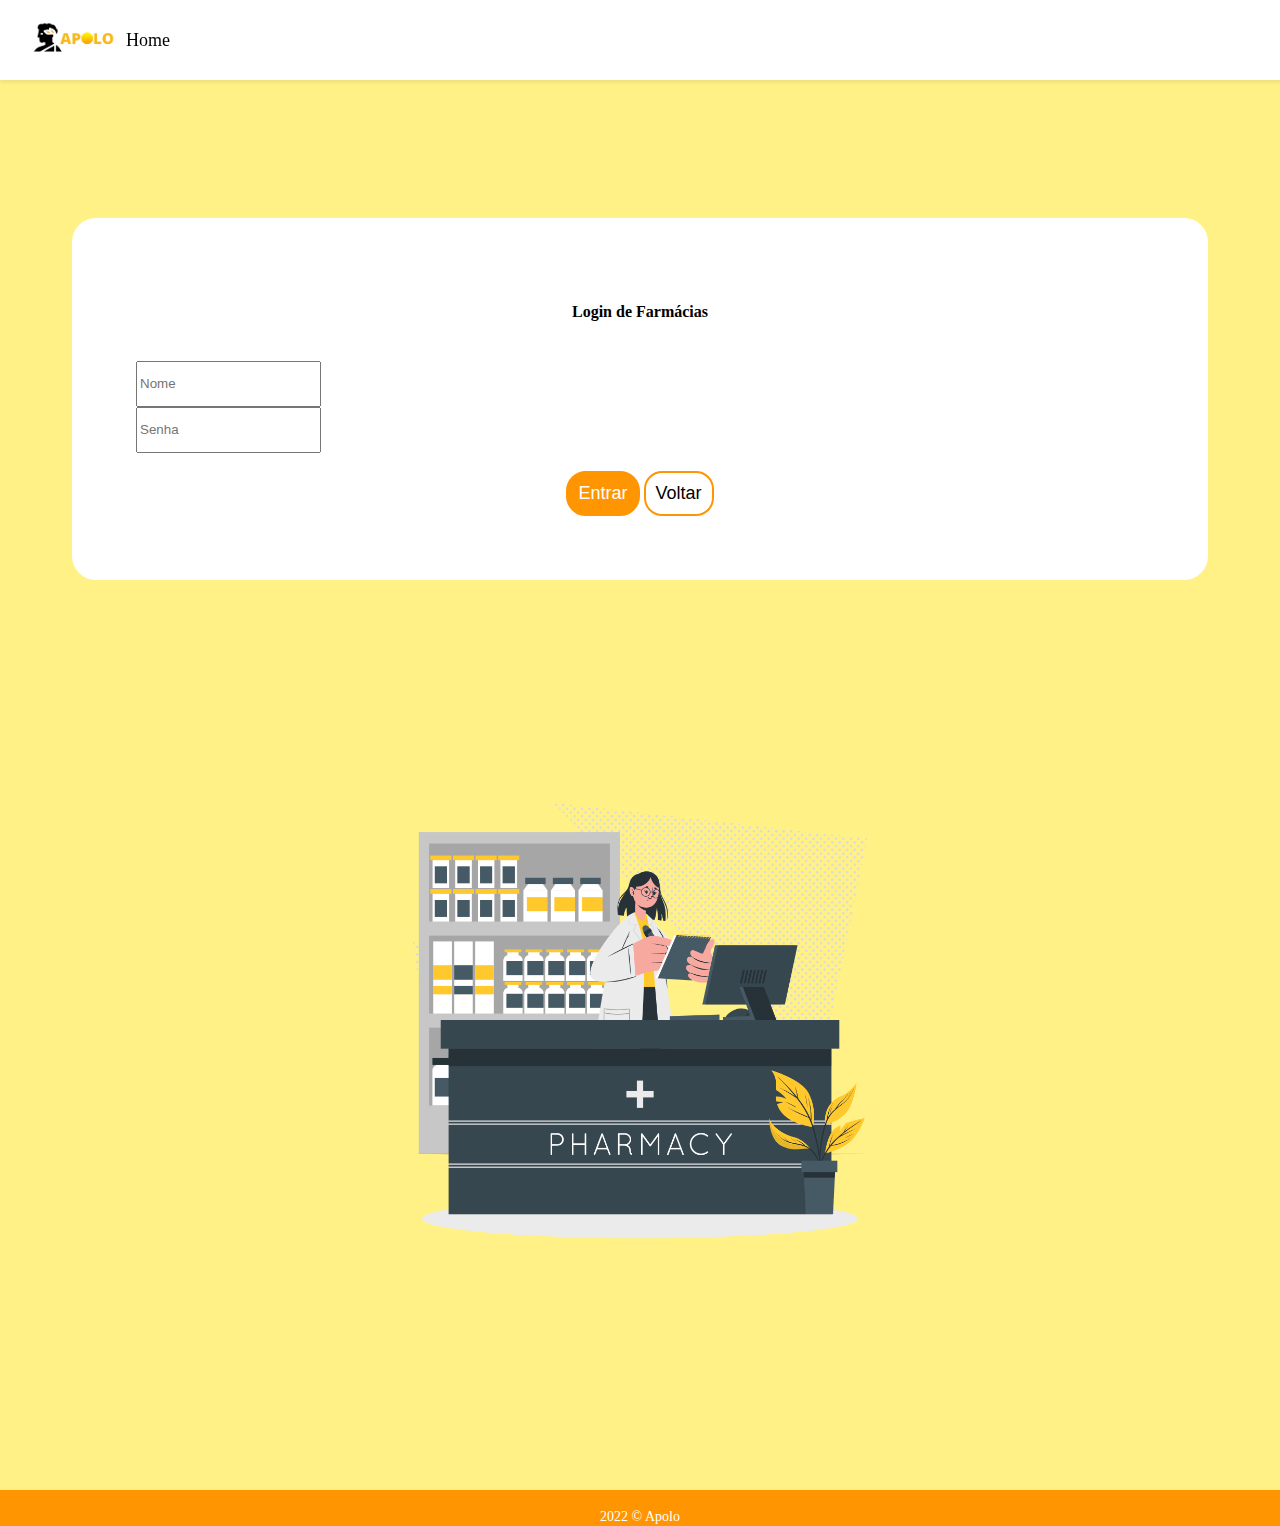
<file: pages/loginF.html>
<!DOCTYPE html>
    <head>
        <title> APOLO </title>
        <link rel="stylesheet" href="https://cdn.jsdelivr.net/npm/bootstrap@4.6.2/dist/css/bootstrap.min.css" integrity="sha384-xOolHFLEh07PJGoPkLv1IbcEPTNtaed2xpHsD9ESMhqIYd0nLMwNLD69Npy4HI+N" crossorigin="anonymous">
        <link rel="stylesheet" href="https://cdn.jsdelivr.net/npm/bootstrap-icons@1.9.1/font/bootstrap-icons.css">
        <link href="../css/estilo.css" rel="stylesheet" type="text/css">

        <meta name="viewport" content="width=device-width, initial-scale=1, shrink-to-fit=no">
        <meta http-equiv="X-UA-Compatible" content="IE=edge">

        <script src="https://cdn.jsdelivr.net/npm/jquery@3.5.1/dist/jquery.slim.min.js" integrity="sha384-DfXdz2htPH0lsSSs5nCTpuj/zy4C+OGpamoFVy38MVBnE+IbbVYUew+OrCXaRkfj" crossorigin="anonymous"></script>
        <script src="https://cdn.jsdelivr.net/npm/bootstrap@4.6.2/dist/js/bootstrap.bundle.min.js" integrity="sha384-Fy6S3B9q64WdZWQUiU+q4/2Lc9npb8tCaSX9FK7E8HnRr0Jz8D6OP9dO5Vg3Q9ct" crossorigin="anonymous"></script>
        <script src="../js/script.js"></script>

        <style>
          @import url('https://fonts.googleapis.com/css2?family=Fjalla+One&display=swap');
        </style>
    </head>
    <body>
      <nav class="navbar fixed-top">
          <div class="nav-conteudo"> 
            <ul class="nav-lista">
              <div class="navbar-brand">
                <img src="../img/Apolo_logo.png" id="navbarimg">
              </div>

                <li class="nav-item">
                    <a href="../index.html" class="nav-link active">Home</a>
                </li>
                    
            </ul>
        </div>
      </nav>
          <main>
            <div class="container-fluid main loginFarmacia" id="home">
              <div class="row linha justify-content-center r-cadastro  ">
                <div class="col-sm-6 divLFarmacia">
                  <div class="m-cadastro">
                      <form method="POST">
                          <div class="form-row">
                            <div class="col-sm-12 center">
                              <h4> Login de Farmácias</h4>
                            <br>
                            </div>
                            <div class="form-group col-md-12">
                              <input type="nome" class="form-control forms" id="emailLogin" name="email" placeholder="Nome">
                            </div>
                            <div class="form-group col-md-12">
                              <input type="password" class="form-control forms" id="senhaLogin" name="nome" placeholder="Senha">
                            </div>
                          </div>
                        </form>
                      <br> 
                    <div class="center">
                      <button type="submit" value="Entrar" class="btn-login" onclick="loginFar()" > Entrar </button>
                      <button class="btn-cadastro"> <a href="../index.html"> Voltar </a></button>
                  </div>
                  </div>
                </div>
                <div class="col-sm-6 center divLFarmacia" >
                  <img src="../img/homeImg.png" width="520px">
                </div>
              </div>
            </div>
          
        </main>
        <div class="container-fluid footer">
            <p class="footer-p"> 2022 © Apolo </p>
      </div>
    </body>
</html>
</file>
<file: css/estilo.css>
body, html {
    overflow-x: hidden;
    margin: 0;
    scroll-behavior: smooth;
}

:target {
  scroll-margin-top: 50px;
}

ul {
    margin: 0;
    padding: 0;
    list-style: none
}

a {
    text-decoration: none;
    color: inherit;
}

a:hover {
    text-decoration: none;
    color: inherit;
}

p {
    font-size: 20px;
}


/* nav */
.navbar {
    top: 0;
    left: 0;
    width: 100%;
    height: 80px;
    padding: 0 30px;
    background-color: #fff;
    display: flex;
    justify-content: space-between;
    align-items: center;
    box-shadow: 0 2px 4px rgba(63, 63, 63, 0.1);
    font-size: 18px;
    position: fixed;
}

.nav {
    width: 100%;
    margin: 14px;
}
 
.nav-conteudo {
    display: flex;
    flex-direction: column;
}

.nav-nome {
    font-weight: 700;
}
  
.nav-lista {
    display: flex;
    align-items: center;
}

.navbar-brand {
    padding-top: 0;
}

.nav-item {
    margin: 10px;
}

.nav-link {
    color: #000;
    font-weight: 500;
}

.nav-link:hover {
    color: #ffc300;
}

#navbarimg {
    height: 36px;
}

.container {
    width: 100%;
}

.main {
    color: #000;
    background-color: #fff;
}

.m-principal {
    margin-top: 25%;
    margin-bottom: 25%;
}

.h1-principal {
    font-size: 80px;
} 

.imgmain {
   margin-right: 220px;
   margin-top: 220px
}

.btn-login-1 {
    background-color: #ff9500;
    padding: 10px;
    border-radius: 20px;
    color: #fff;
    border-style: solid;
    border-color: #ff9500;
    font-size: 18px;
    width: 200px
}

.btn-login-1:hover {
    background-color: #fcd45d;
    color: #000;
    border-color: #fcd45d;
    border-style: solid;
    transition: all 0.5s ease-in
}

.btn-login {
    background-color: #ff9500;
    padding: 10px;
    border-radius: 20px;
    color: #fff;
    border-style: solid;
    border-color: #ff9500;
    font-size: 18px;
}

.btn-cadastro {
    background-color: #fff;
    padding: 10px;
    border-radius: 18px;
    color: #000;
    border-color: #ff9500;
    font-size: 18px;
    border-style: solid;
}

#particles-js {
    width: 100%;
    position: fixed;
    z-index: 0;
    height: 2000px;
}


.btn-login:hover {
    background-color: #fcd45d;
    color: #000;
    border-color: #fcd45d;
    border-style: solid;
    transition: all 0.5s ease-in
}

.btn-cadastro:hover {
    background-color: #e9edc9;
    color: #000;
    border-style: solid;
    font-size: 18px;
    transition: all 0.3s ease-in
}

.sublinha {
    font-size: 16px;
    text-align: center;
    margin-top: 10px;
}

.sublinha:hover {
    color: #ff9500;
}

u {
    text-decoration-color:#ff9500;
}

.cards {
    display: block;
    margin-top: 10px;
    margin-bottom: 46px;
}

.card-linha {
    display: flex;
}

.card-row {
    padding: 0 62px;
}

.card {
    text-align: center;
    color:#000;
    margin: 15px;
    background-color: #fff;
    box-shadow: 8px 8px 2px rgba(34, 34, 34, 0.1);
    border-color: #fcd45d;
}
  
.card-title {
    line-height: 28px;
}

/* aba valores */
.s-valores {
    background-color: #fff185;
    color: #000;
    height: auto;
    position: relative;
}

.t-valores {
    color: #000;
}

.s-equipe {
    position: relative;
    background-color: #fff;
}

.forms {
    height: 40px;
}

.form-pesquisa {
   height: 72px;
   border-radius: 20px;
   font-size: 18px;
}
.forms:focus {
    box-shadow: none;
    outline: 0;
}

.btn-form {
    background-color: #ff9500;
    padding: 10px;
    border-radius: 20px;
    color: #fff;
    width: 100%;
    border-width: 0;
    
}

.linha {
    padding: 38px 72px 26px;
}

.footer {
    background-color: #ff9500;
    width: 100%;
    height: 36px;
    overflow-y: hidden;
    position: relative;
}

.footer-p {
    padding: 5px;
    text-align: center;
    font-size: 14px;
    color: #fff;
}

/* cadastro */
.center {
    text-align: center;
}

.center2 {
    float: center;
    text-align: center;
}

.r-cadastro {
    background-color: #fff185;
}

.m-cadastro {
    background-color: #fff;
    margin-top: 10%;
    margin-bottom: 10%;
    padding: 64px;
    border-radius: 24px;
}

.radios {
    display: flex;
}

.form-check {
    font-size: 18px;
}

.p-form {
    margin-top: 10px;
}

.modal-dialog {
    max-width: 680px;
}

.btn-pesquisa {
    width: 100px;
    background-color: #fcd45d;
    color: #000;
    margin-top: 8px;
    height: 48px;
    border-radius: 20px;
    border-style: none;
}
/* */
#particles-js{
    width: 100%;
    height: 100%;
    background-size: cover;
    background-position: 50% 50%;
    background-repeat: no-repeat;
  }

.pesquisaP {
    font-weight: bold;
}

#meudeus {
    width: 100px;
    background-color: #fcd45d;
    color: #000;
    margin-top: 18px;
    padding: 16px;
    height: 48px;
    border-radius: 20px;
    border-style: none;
}

.linhaRemC {
    padding: 72px 72px 0;
}

#remedios-def {
    font-size: 20px;
}

.loginFarmacia {
    padding-bottom: 180px;
    background-color: #fff185;
}

.divLFarmacia {
    margin-top: 180px;
    background-color: #fff185;
}

.mainHomePesq {
    padding: 100px 100px 36px;
}

.imagemMg {
    margin-top: 14px;
}
@media screen and (max-width: 768px) {
    .header {
        font-size: 10px;
        height: 40px;
        padding: 0 10px;
    }

    .navbar {
        padding: 0 10px;
        height: 60px;
    }

    .nav {
        margin: 6px;
    }

    .nav-item {
        font-size: 10px;
        margin: 3px;
    }
    
    .nav-link {
        padding: 2px 5px;
    }

    #navbarimg {
        width: 30px;
        height: 30px;
    }

    .main {
        height: auto;
    }


    h1 {
        font-size: 18px;
    }

    h3 {
        font-size: 14px;
    }

    h5 {
        font-size: 10px;
    }

    p {
        font-size: 8px;
    }

    i {
        font-size: 8px;
    }

    .linha {
        padding: 30px
    }

    .card-title {
        margin-bottom: 4px;
    }

    .card {
        margin: 10px
    }

    .card-body {
        padding: 10px;
    }

    .footer-p {
        font-size: 10px;
    }

    .forms:-ms-input-placeholder  {
        font-size: 10px;
      }

    .forms::-webkit-input-placeholder {
        font-size: 10px;
      }

    .forms:-moz-placeholder {
        font-size: 10px;
      }

      .btn-form {
        font-size: 10px;
      }
}
</file>
